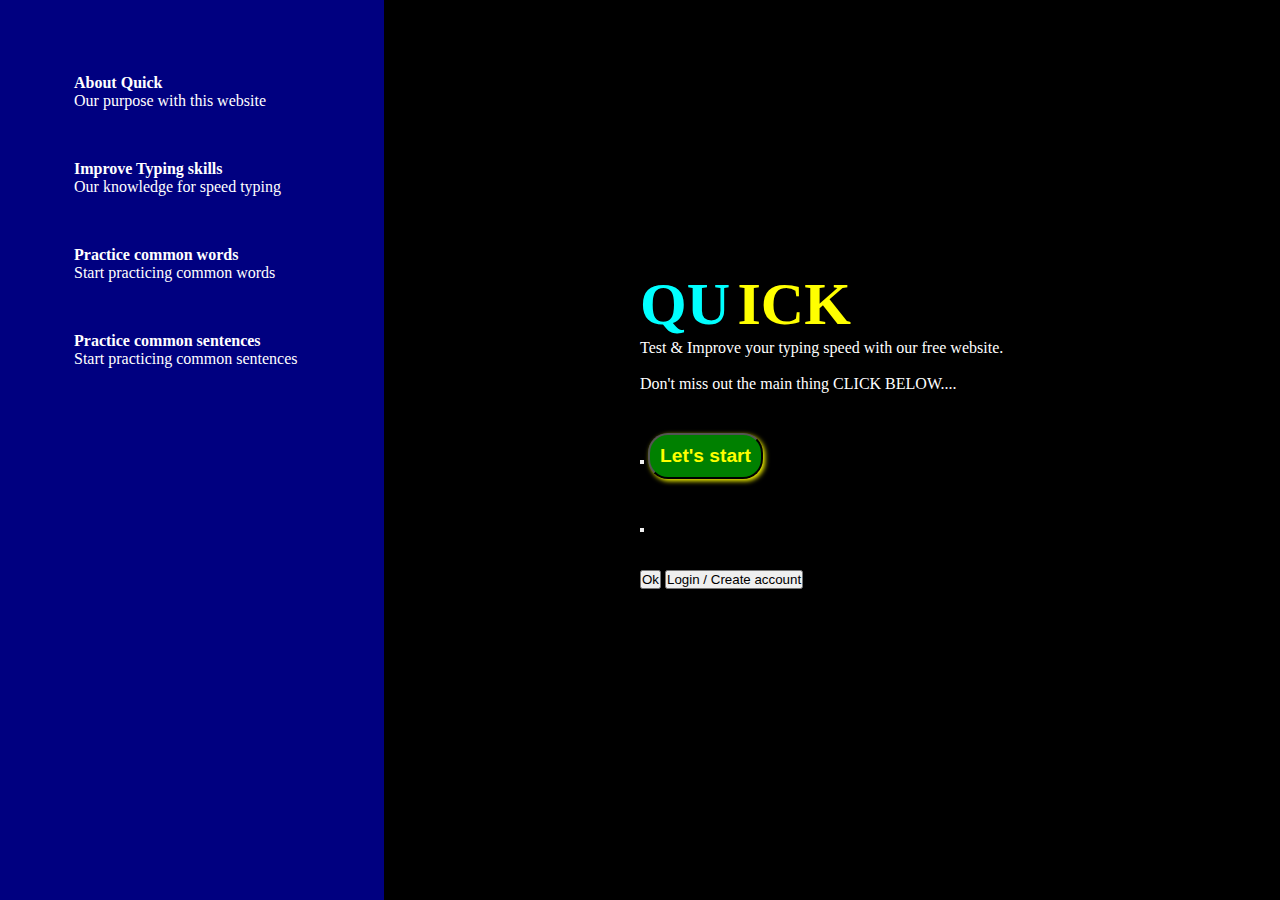
<file: index.html>
<!DOCTYPE html>
<html lang="en">
<head>
  <meta charset="UTF-8">
  <meta name="viewport" content="width=device-width, initial-scale=1.0">
  <title>QUICK-A Typing Speed Test Website</title>
  <link href="https://cdn.jsdelivr.net/npm/bootstrap@5.3.2/dist/css/bootstrap.min.css" rel="stylesheet"
    integrity="sha384-T3c6CoIi6uLrA9TneNEoa7RxnatzjcDSCmG1MXxSR1GAsXEV/Dwwykc2MPK8M2HN" crossorigin="anonymous">
  <link rel="stylesheet" href="css/style.css">
</head>

<body>
  <div class="big">
    <div class="nav">

      <div class="option" onclick="document.location='About_quick.html'">
        <h4 class="head_option">About Quick</h4>
        <p class="desc_option">Our purpose with this website</p>
      </div>
      <div class="option" onclick="document.location='Improve.html'">
        <h4 class="head_option">Improve Typing skills</h4>
        <p class="desc_option">Our knowledge for speed typing</p>
      </div>
      <div class="option" onclick="document.location='P_word.html'">
        <h4 class="head_option">Practice common words</h4>
        <p class="desc_option">Start practicing common words</p>
      </div>
      <div class="option" onclick="document.location='P_sentence.html'">
        <h4 class="head_option">Practice common sentences</h4>
        <p class="desc_option">Start practicing common sentences</p>
      </div>
    </div>
    <div class="main">
      <div class="content">
        <div>
          <span class="logo">
            <span id="fir" style="font-size: 60px;">QU</span>
            <span id="sec" style="font-size: 60px;">ICK</span>
          </span>
        </div>
        <p class="quote">
          Test & Improve your typing speed with our free website. <br><br>
          Don't miss out the main thing CLICK BELOW....
        </p>
        <button onclick="document.location='game.html'"></button>
        <!-- Button trigger modal -->
        <button type="button" data-bs-toggle="modal" data-bs-target="#staticBackdrop" id="begin">
          Let's start
        </button>

        <!-- Modal -->
        <div class="modal fade" id="staticBackdrop" data-bs-backdrop="static" data-bs-keyboard="false" tabindex="-1"
          aria-labelledby="staticBackdropLabel" aria-hidden="true">
          <div class="modal-dialog">
            <div class="modal-content">
              <div class="modal-header">
                <h1 class="modal-title fs-5" id="staticBackdropLabel" style="color: black; font-weight: bolder;">
                  Important !!</h1>
                <button type="button" class="btn-close" data-bs-dismiss="modal" aria-label="Close"></button>
              </div>
              <div class="modal-body" style="color: black;">
                In order to use this feature you have to Login your account. If you are new and do not have an account
                please create an account.
              </div>
              <div class="modal-footer">
                <button type="button" class="btn btn-danger" data-bs-dismiss="modal"
                  onclick="document.location='game.html'">Ok</button>
                <button type="button" class="btn btn-primary" onclick="document.location='login.html'">Login / Create account</button>
              </div>
            </div>
          </div>
        </div>
      </div>

    </div>
  </div>
  <script src="https://cdn.jsdelivr.net/npm/bootstrap@5.3.2/dist/js/bootstrap.bundle.min.js"
    integrity="sha384-C6RzsynM9kWDrMNeT87bh95OGNyZPhcTNXj1NW7RuBCsyN/o0jlpcV8Qyq46cDfL"
    crossorigin="anonymous"></script>
</body>

</html>
</file>
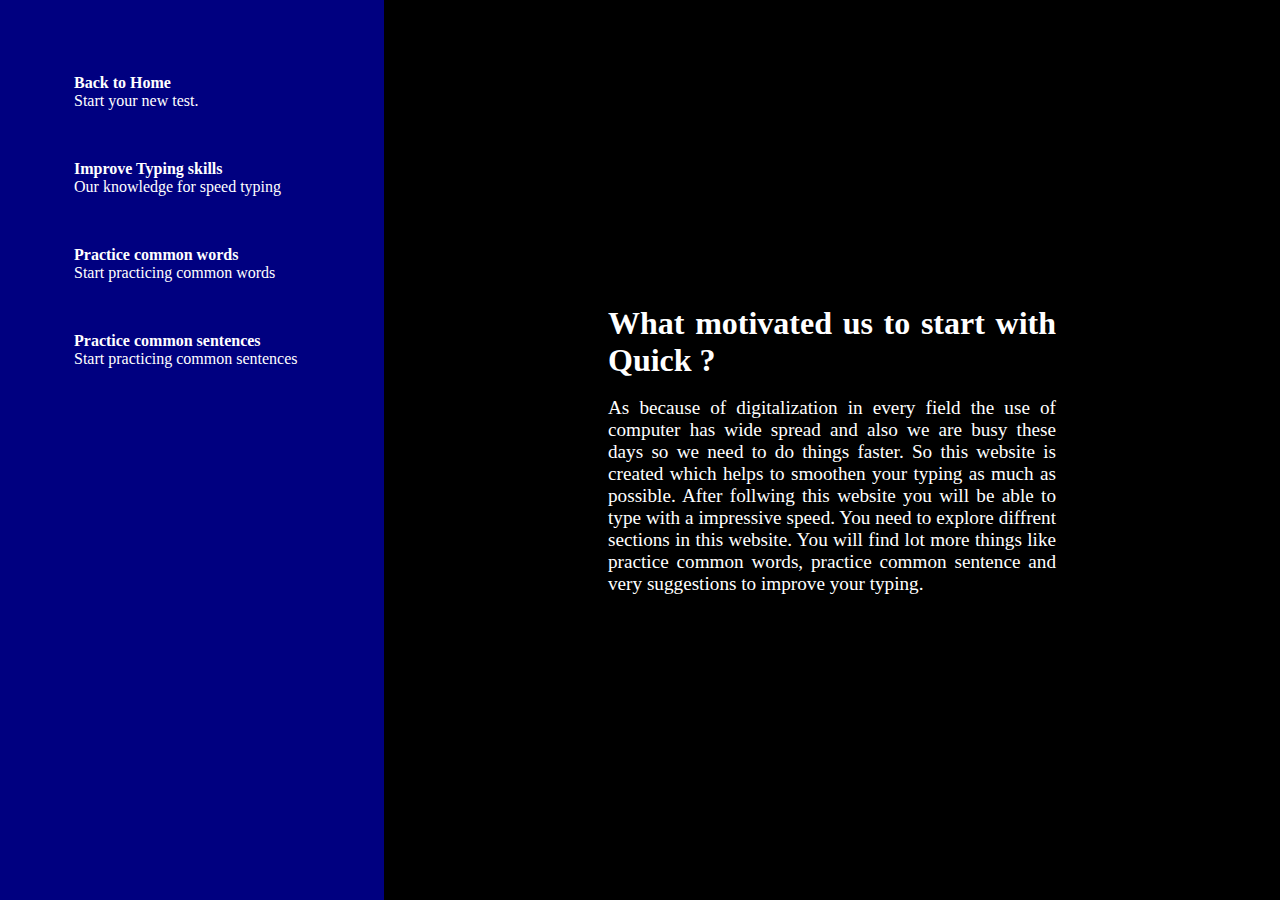
<file: About_quick.html>
<!DOCTYPE html>
<html lang="en">
<head>
    <meta charset="UTF-8">
    <meta name="viewport" content="width=device-width, initial-scale=1.0">
    <title>About QUICK</title>
    <link href="https://cdn.jsdelivr.net/npm/bootstrap@5.3.2/dist/css/bootstrap.min.css" rel="stylesheet" integrity="sha384-T3c6CoIi6uLrA9TneNEoa7RxnatzjcDSCmG1MXxSR1GAsXEV/Dwwykc2MPK8M2HN" crossorigin="anonymous">
    <link rel="stylesheet" href="css/about.css">
</head>
<body>
    <div class="big">
        <div class="nav">     
            <div class="option" onclick="document.location='index.html'">
                <h4 class="head_option">Back to Home</h4>
                <p class="desc_option">Start your new test.</p>
            </div>
            <div class="option" onclick="document.location='Improve.html'">
                <h4 class="head_option">Improve Typing skills</h4>
                <p class="desc_option">Our knowledge for speed typing</p>
            </div>
            <div class="option" onclick="document.location='P_word.html'">
                <h4 class="head_option">Practice common words</h4>
                <p class="desc_option">Start practicing common words</p>
            </div>
            <div class="option" onclick="document.location='P_sentence.html'">
                <h4 class="head_option">Practice common sentences</h4>
                <p class="desc_option">Start practicing common sentences</p>
            </div>
        </div>
        <div class="main">
            <div class="content1">
                
                <div class="inside_content1">
                    
                    <h1>What motivated us to start with Quick ?</h1><br>
                    <p style="font-size: larger;">
                        As because of digitalization in every field the use of computer has wide spread and also we are busy these days so we need to do things faster.
                        So this website is created which helps to smoothen your typing as much as possible. 
                        After follwing this website you will be able to type with a impressive speed. 
                        You need to explore diffrent sections in this website. You will find lot more things like practice common words, practice common sentence and very suggestions to improve your typing.
                    </p>
                </div>
            </div>
    </div>
    <script src="https://cdn.jsdelivr.net/npm/bootstrap@5.3.2/dist/js/bootstrap.bundle.min.js" integrity="sha384-C6RzsynM9kWDrMNeT87bh95OGNyZPhcTNXj1NW7RuBCsyN/o0jlpcV8Qyq46cDfL" crossorigin="anonymous"></script>
</body>
</html>
</file>
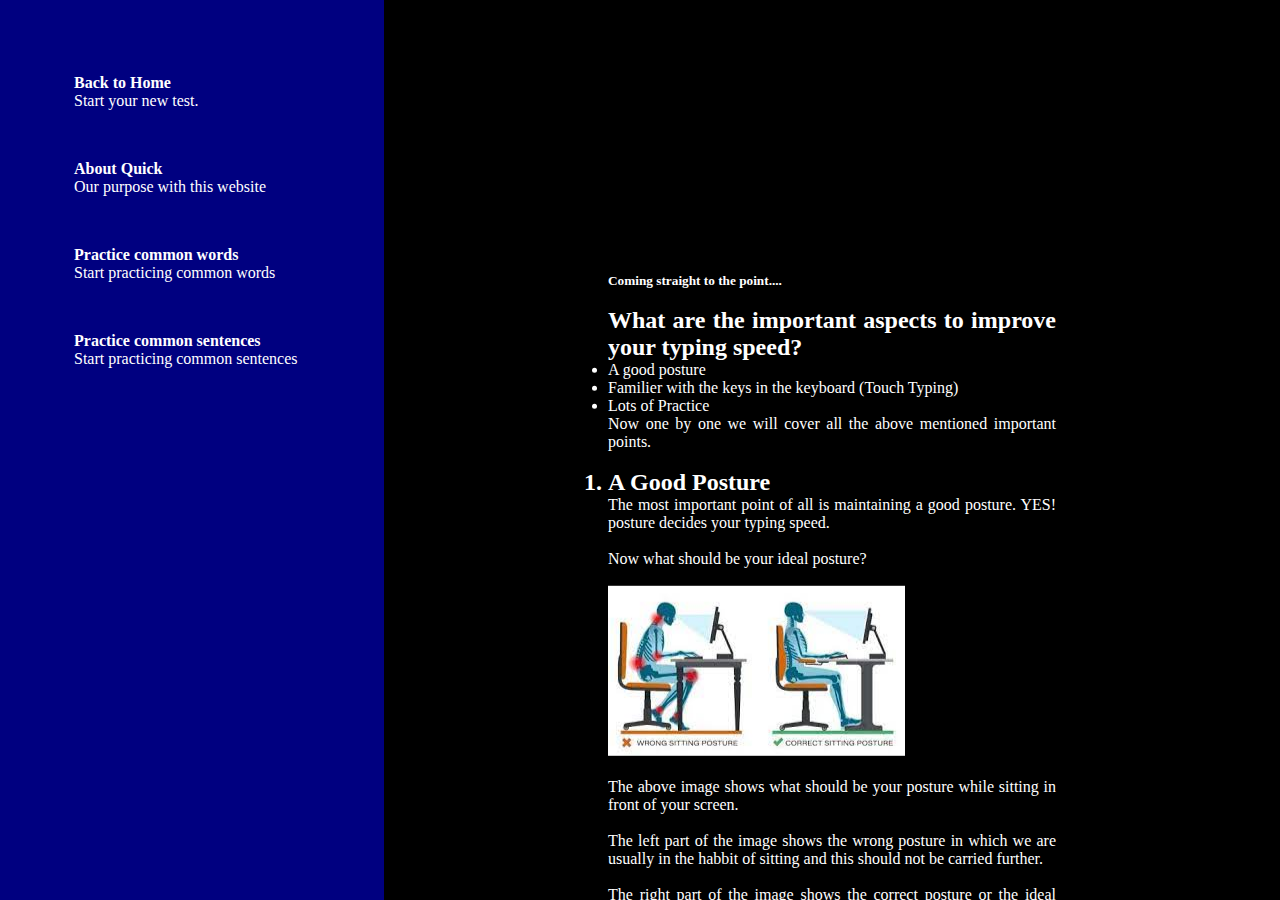
<file: Improve.html>
<!DOCTYPE html>
<html lang="en">
<head>
    <meta charset="UTF-8">
    <meta name="viewport" content="width=device-width, initial-scale=1.0">
    <title>About QUICK</title>
    <link href="https://cdn.jsdelivr.net/npm/bootstrap@5.3.2/dist/css/bootstrap.min.css" rel="stylesheet" integrity="sha384-T3c6CoIi6uLrA9TneNEoa7RxnatzjcDSCmG1MXxSR1GAsXEV/Dwwykc2MPK8M2HN" crossorigin="anonymous">
    <link rel="stylesheet" href="css/about.css">
</head>
<body>
    <div class="big">
        <div class="nav">     
            <div class="option" onclick="document.location='index.html'">
                <h4 class="head_option">Back to Home</h4>
                <p class="desc_option">Start your new test.</p>
            </div>
            <div class="option" onclick="document.location='About_quick.html'">
                <h4 class="head_option">About Quick</h4>
                <p class="desc_option">Our purpose with this website</p>
            </div>
            <div class="option" onclick="document.location='P_word.html'">
                <h4 class="head_option">Practice common words</h4>
                <p class="desc_option">Start practicing common words</p>
            </div>
            <div class="option" onclick="document.location='P_sentence.html'">
                <h4 class="head_option">Practice common sentences</h4>
                <p class="desc_option">Start practicing common sentences</p>
            </div>
        </div>
        <div class="main">
            <div class="content1">
                
                <div class="inside_content">
                    
                    <h5>Coming straight to the point....</h5><br>
                    <p style="font-size: larger;">
                        <h2>What are the important aspects to improve your typing speed?</h2>
                        <ul>
                            <li>A good posture</li>
                            <li>Familier with the keys in the keyboard (Touch Typing)</li>
                            <li>Lots of Practice</li>
                        </ul>
                        Now one by one we will cover all the above mentioned important points. <br><br>
                        <ol>
                        <h2>
                            <li>A Good Posture</li>
                        </h2>    

                        
                        The most important point of all is maintaining a good posture. YES! posture decides your typing speed.
                        <br><br>
                        Now what should be your ideal posture?
                        <br><br>
                        <img src="/images/correct_posture.jpg" alt="Correct Posture">
                        <br><br>
                        The above image shows what should be your posture while sitting in front of your screen.
                        <br><br>
                        The left part of the image shows the wrong posture in which we are usually in the habbit of sitting and this should not be carried further.
                        <br><br>
                        The right part of the image shows the correct posture or the ideal posture in which you are advised to sit.
                        <br><br>
                        <h4>Quickly moving on to the next image </h4>
                        <br>
                        <img src="/images/sit_stand.jpg" alt="Sitting and standing posture">
                        <br><br>
                        There may be places where you might stand and work. In the above image there is shown the ideal posture for sitting as well as standing.
                        <br><br>
                        
                            <h2>
                                <li>A Good knowledge of Touch Typing</li>
                            </h2> 
                            This is a skill which will come with continuously practicing for a fixed amount of time. According to me you can build this habit of touch typing within 21 days.
                            <br><br>
                            Touch typing is a habit more than a skill in which you can type words and sentences without actually looking at the keyboard which saves your time and ultimately works in increasing your speed.

                            <br><br>
                            <img src="/images/finger_pos.png" alt="Finger Position">
                            <br>
                            <br>
                            The above image shows initially what should be your finger position on the keyboard.
                            <br>
                            <br>
                            <img src="/images/fing.jpg" alt="Fingers use" height="300px" width="400px">
                            <br><br>
                            Now look at the image displayed above this shows different fingers to be used to press different keys.
                            <br>
                            <br>
                            Read the above mentioned points and we are good to proceed toward the third or the last point.
                            <br><br>
                            <h2>
                                <li>Lots of Practice</li>
                            </h2> 
                            No skill can be cultivated without lots and lots of practice. So at last we advice you to practice typing twice a day for 30-40 minutes minimum untill you build a good command on the keyboard.
                            <br>
                            <br>
                            For this reason we have built this website to help you out in practicing different words and sentences.
                            <br><br>
                        </ol>
                        <h1 style="text-align: center; color: red;">!! All the best !!</h1>

                    </p>
                </div>
            </div>
    </div>
    <script src="https://cdn.jsdelivr.net/npm/bootstrap@5.3.2/dist/js/bootstrap.bundle.min.js" integrity="sha384-C6RzsynM9kWDrMNeT87bh95OGNyZPhcTNXj1NW7RuBCsyN/o0jlpcV8Qyq46cDfL" crossorigin="anonymous"></script>
</body>
</html>
</file>
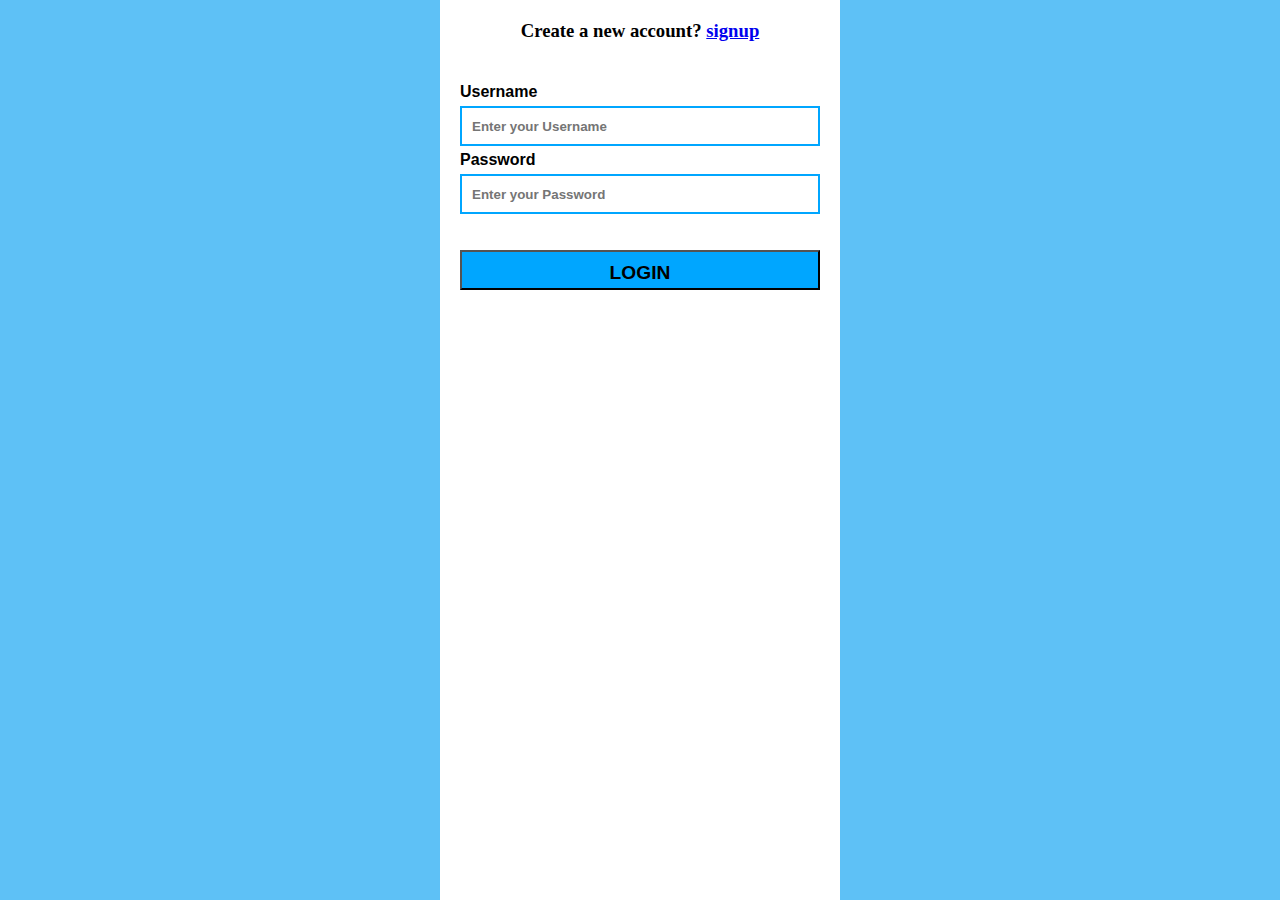
<file: login.html>
<!DOCTYPE html>
<html lang="en">
<head>
    <title>Registration Form</title>
    <link rel="stylesheet" href="css/signup.css">
</head>
<body>
    <div class="container">
        <center>
            <h3>
                Create a new account? <a href="signup.html">signup</a>
            </h3>
        </center>
        <br>
        <form action="submission/login.php" method="post">
            <br>
            <label for="username">Username</label>
            <input type="text" name="username" placeholder="Enter your Username" required>
            <br>
            <label for="phone">Password</label>
            <input type="password" name="password" placeholder="Enter your Password" required>
            <br><br>

            <br>
            <input type="submit" value="LOGIN">
            
        </form>
    </div>
</body>
</html>
</file>
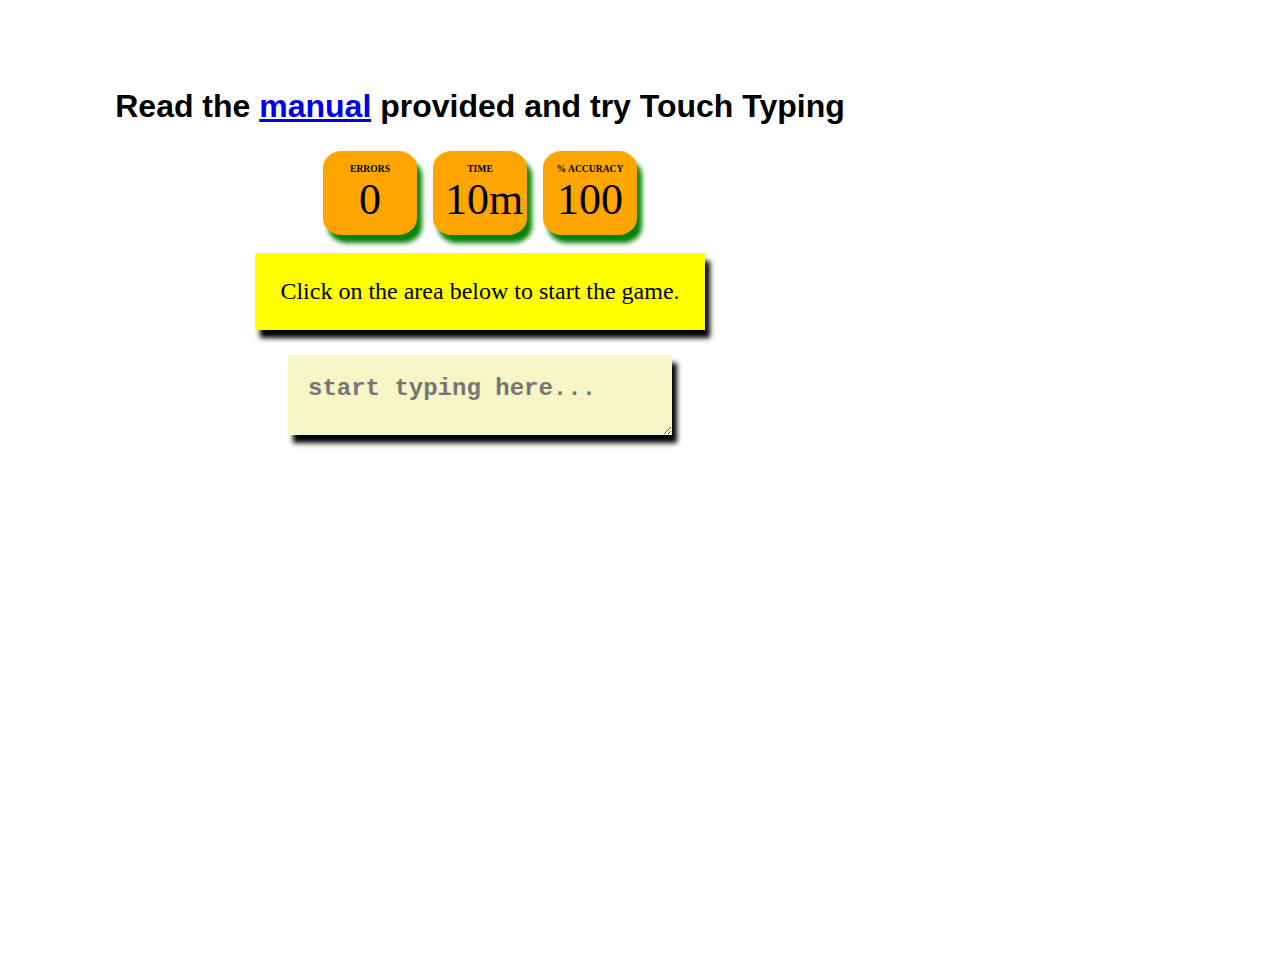
<file: P_sentence.html>
<html lang="en">

<head>
	<title>Practice Senteces</title>

	<!-- link the CSS file here -->
	<link rel="stylesheet" href="css/P_style.css">
</head>

<body>
	<div class="main_container">
		<div class="container">
			<br>
			<h1 style="font-family: Verdana, Geneva, Tahoma, sans-serif;">Read the <a href="Improve.html">manual</a> provided and try Touch Typing</h1>
			<br>
			<div class="header">
				<div class="wpm">
					<div class="header_text">WPM</div>
					<div class="curr_wpm">100</div>
				</div>
				<div class="cpm">
					<div class="header_text">CPM</div>
					<div class="curr_cpm">100</div>
				</div>
				<div class="errors">
					<div class="header_text">Errors</div>
					<div class="curr_errors">0</div>
				</div>
				<div class="timer">
					<div class="header_text">Time</div>
					<div class="curr_time">10m</div>
				</div>
				<div class="accuracy">
					<div class="header_text">% Accuracy</div>
					<div class="curr_accuracy">100</div>
				</div>
			</div>

			<div class="quote">
				Click on the area below to start the game.
			</div>
			<textarea class="input_area" placeholder="start typing here..." oninput="processCurrentText()"
				onfocus="startGame()">
</textarea>
			<button class="restart_btn" onclick="resetValues()">
				Restart
			</button>
		</div>
		<div class="container2">
			
			<div class="desc" style="color: red; font-family: Verdana, Geneva, Tahoma, sans-serif; text-align: justify; padding: 20px;">
				Well Done! your progress is displayed there keep it up you are doing good.
				You can also explore to other corners of this website and explore other  <a href="index.html">features.</a>
			</div>
		</div>
	</div>

	<!-- link the JavaScript file here -->
	<script src="script/P_sent.js">
	</script>
</body>

</html>
</file>
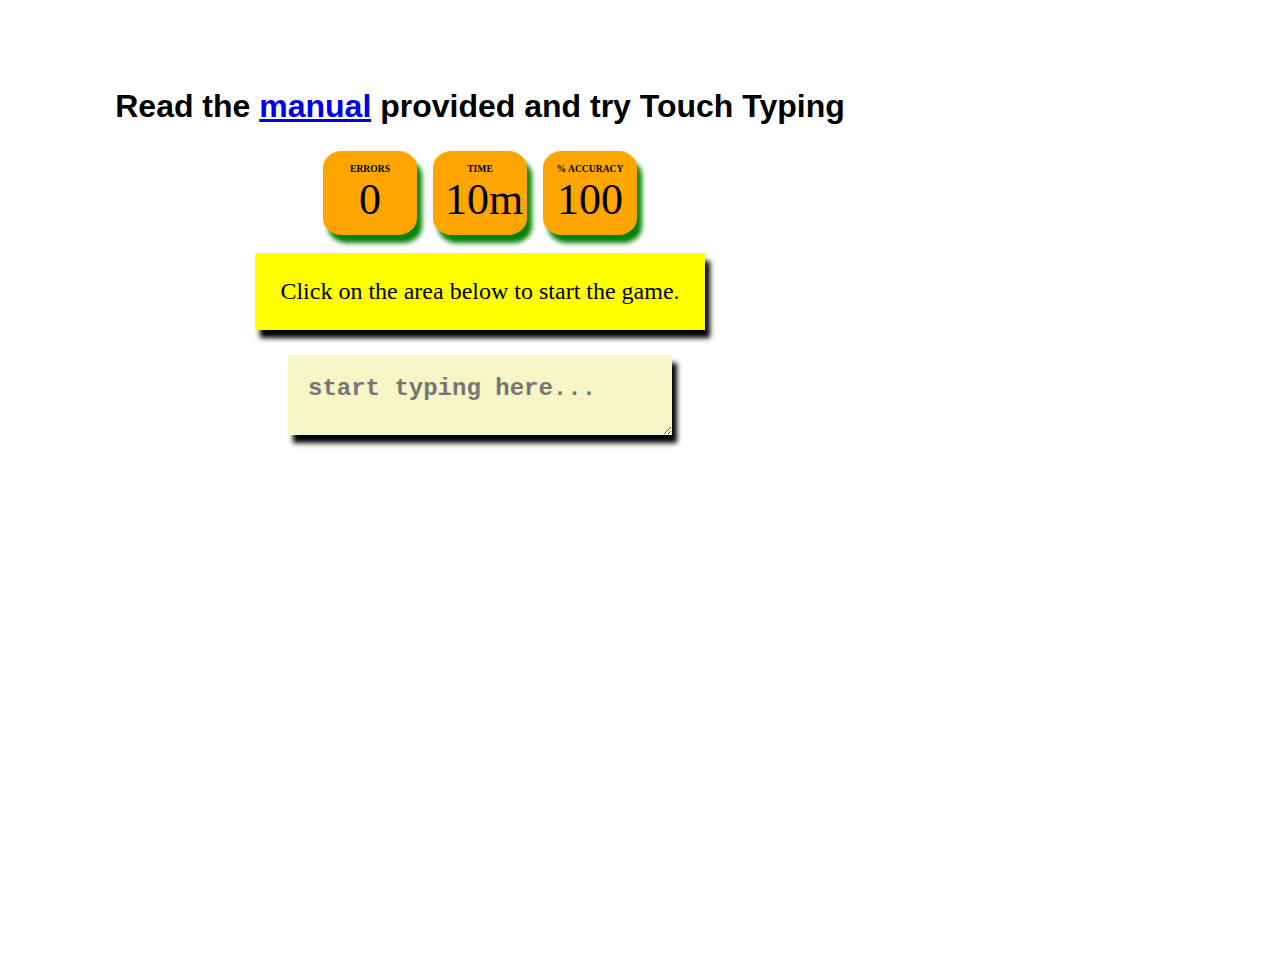
<file: P_word.html>
<html lang="en">

<head>
	<title>Practice Words</title>

	<!-- link the CSS file here -->
	<link rel="stylesheet" href="css/P_style.css">
</head>

<body>
	<div class="main_container">
		<div class="container">
			<br>
			<h1 style="font-family: Verdana, Geneva, Tahoma, sans-serif;">Read the <a href="Improve.html">manual</a> provided and try Touch Typing</h1>
			<br>
			<div class="header">
				<div class="wpm">
					<div class="header_text">WPM</div>
					<div class="curr_wpm">100</div>
				</div>
				<div class="cpm">
					<div class="header_text">CPM</div>
					<div class="curr_cpm">100</div>
				</div>
				<div class="errors">
					<div class="header_text">Errors</div>
					<div class="curr_errors">0</div>
				</div>
				<div class="timer">
					<div class="header_text">Time</div>
					<div class="curr_time">10m</div>
				</div>
				<div class="accuracy">
					<div class="header_text">% Accuracy</div>
					<div class="curr_accuracy">100</div>
				</div>
			</div>

			<div class="quote">
				Click on the area below to start the game.
			</div>
			<textarea class="input_area" placeholder="start typing here..." oninput="processCurrentText()"
				onfocus="startGame()">
</textarea>
			<button class="restart_btn" onclick="resetValues()">
				Restart
			</button>
		</div>
		<div class="container2">
			
			<div class="desc" style="color: red; font-family: Verdana, Geneva, Tahoma, sans-serif; text-align: justify; padding: 20px;">
				Well Done! your progress is displayed there keep it up you are doing good.
				You can also explore to other corners of this website and explore other  <a href="index.html">features.</a>
			</div>
		</div>
	</div>

	<!-- link the JavaScript file here -->
	<script src="script/P_word.js">
	</script>
</body>

</html>
</file>
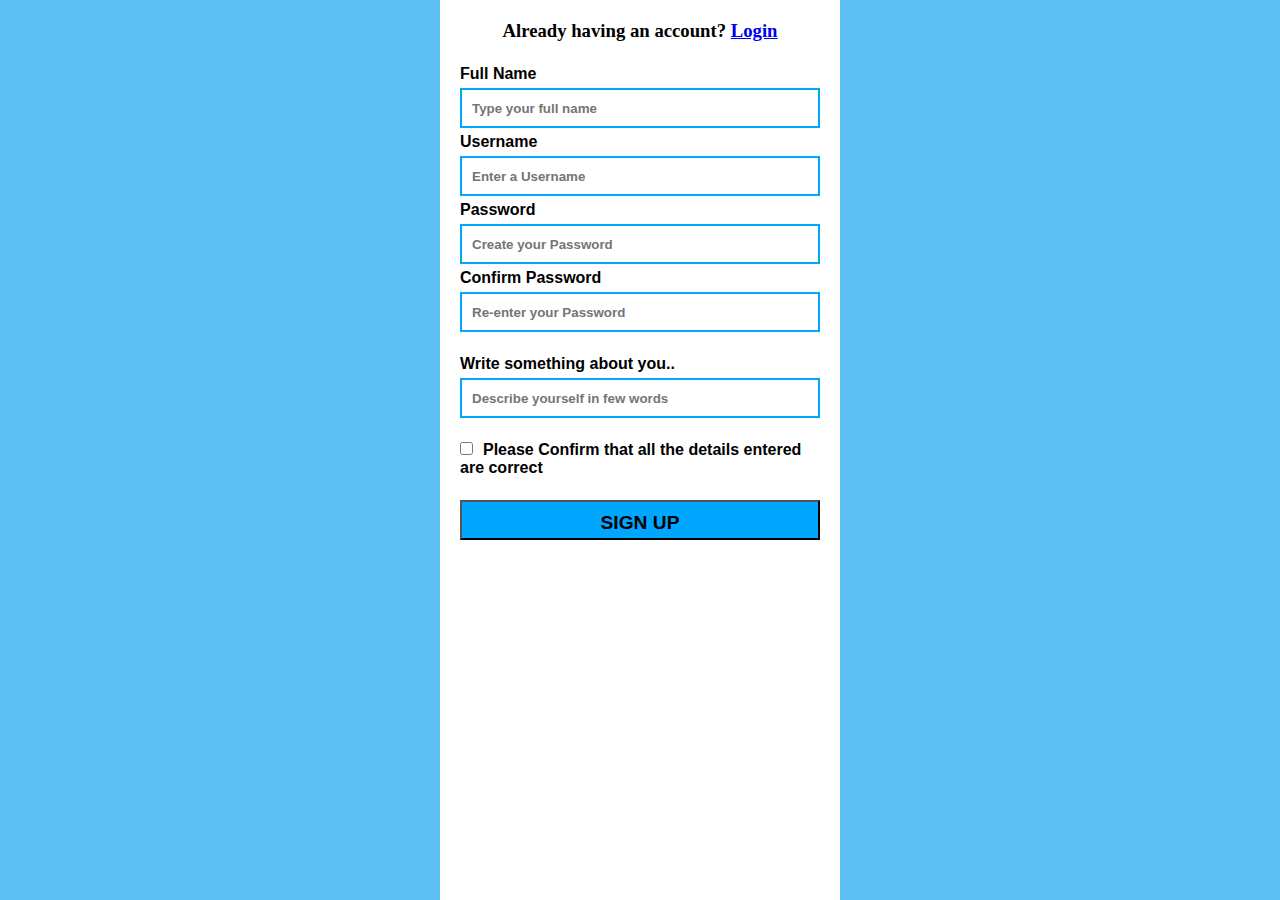
<file: signup.html>
<!DOCTYPE html>
<html lang="en">
<head>
    <title>Sign Up with QUICK</title>
    <link rel="stylesheet" href="css/signup.css">
</head>
<body>
    <div class="container">
        <center>
            <h3>
                Already having an account? <a href="login.html">Login</a>
            </h3>
        </center>
        <br>
        <form action="/submission/signedup.php" method="post">
            <label for="first">Full Name</label>
            <input type="text" name="name" placeholder="Type your full name" required>
            <label for="username">Username</label>
            <input type="text" name="username" placeholder="Enter a Username" required>
            <br>
            <label for="phone">Password</label>
            <input type="password" name="password" placeholder="Create your Password" required>
            <br>
            <label for="phone">Confirm Password</label>
            <input type="password" name="cpassword" placeholder="Re-enter your Password" required>
            <br>
            <br>
            <label for="desc">Write something about you..</label>
            <input type="text" name="description" placeholder="Describe yourself in few words" required>
            
            <br><br>

            <label for="check">
                <input type="checkbox" required>Please Confirm that all the details entered are correct

            </label>
            <br>
            <input type="submit" value="SIGN UP">
            
        </form>
    </div>
   
</body>
</html>
</file>
<file: css/style.css>
*{
    padding: 0;
    margin: 0;
    box-sizing: border-box;
}
.logo{
    background-color: black;
    font-size: 30px;
}
#fir{
    color: aqua;
    font-size: 30px;
    font-weight: bolder;
}
#sec{
    color: yellow;
    font-size: 30px;
    font-weight: bolder;
}
.big{
    display: flex;
    height: 100vh;
}
.main{
    height: 100vh;
    width: 70%;
    color: white;
    background-color: black;
}
.nav{
    height: 100vh;
    width: 30%;
    padding: 5%;
    color: white;
    background-color: navy;
}
.option{
    padding: 10px;
    margin-bottom: 30px;
}
div.content{
    position: absolute;
    top: 30%;
    left: 50%;
    /* transform: translate(-50%,-50%); */
}
#begin{
    font-size: larger;
    padding: 10px;
    color:yellow;
    margin-top: 40px;
    font-weight: bolder;
    background-color: green;
    border-radius: 20px;
    box-shadow: 2px 2px 5px yellow;
}
</file>
<file: css/about.css>
*{
    padding: 0;
    margin: 0;
    box-sizing: border-box;
}
.logo{
    background-color: black;
    font-size: 30px;
}
#fir{
    color: aqua;
    font-size: 30px;
    font-weight: bolder;
}
#sec{
    color: yellow;
    font-size: 30px;
    font-weight: bolder;
}
.big{
    display: flex;
    height: 100vh;
}
.main{
    height: 100vh;
    width: 70%;
    color: white;
    background-color: black;

    overflow: auto;
    /* position: fixed; */
}
.nav{
    height: 100vh;
    width: 30%;
    padding: 5%;
    color: white;
    background-color: navy;
    
    /* changes in imporove.html */
    /* position: fixed; */
}
.option{
    padding: 10px;
    margin-bottom: 30px;
}
.content1{
    position: relative;
    top: 50%;
}
/* About_quick.html */
div.inside_content1{
    position: absolute;
    top: 50%;
    left: 50%;
    transform: translate(-50%,-50%);
    text-align: justify;
}

/* Improve.html */
div.inside_content{
    position: absolute;
    /* top: 50%; */
    left: 50%;
    transform: translate(-50%, -9%);
    text-align: justify;
}
#begin{
    font-size: larger;
    padding: 10px;
    color:yellow;
    margin-top: 40px;
    font-weight: bolder;
    background-color: green;
    border-radius: 20px;
    box-shadow: 2px 2px 5px yellow;
}
</file>
<file: css/signup.css>
*{
    box-sizing: border-box;
    padding: 0;
    margin: 0;
}
body{
    background-color: rgb(94, 193, 246);
}
div.container{
    /* border: 2px solid black; */
    height: 100vh;
    width: 400px;
    margin: auto;
    background-color: white;
    padding: 20px;
    position: relative;
    /* top: 30px; */
}
label{
    display: block;
    padding-top: 5px;
    padding-bottom: 5px;
    font-weight: bolder;
    font-family: sans-serif;
}
input[type=text]{
    width: 100%;
    height: 40px;
    padding: 10px;
    font-weight: bolder;
    border: 2px solid rgb(0, 166, 255);
}
input[type=number]{
    width: 100%;
    height: 40px;
    padding: 10px;
    font-weight: bolder;
    border: 2px solid rgb(0, 166, 255);
}
input[type=email]{
    width: 100%;
    height: 40px;
    padding: 10px;
    font-weight: bolder;
    border: 2px solid rgb(0, 166, 255);
}
input[type=date]{
    width: 100%;
    height: 40px;
    padding: 10px;
    font-weight: bolder;
    border: 2px solid rgb(0, 166, 255);
}
input[type=password]{
    width: 100%;
    height: 40px;
    padding: 10px;
    font-weight: bolder;
    border: 2px solid rgb(0, 166, 255);
}
input[type=radio]{
    margin-left: 50px;
}
input[type=checkbox]{
    margin-right: 10px;
}
input[type=submit]{
    width: 100%;
    height: 40px;
    padding: 10px;
    font-weight: bolder;
    font-size: larger;
    text-transform: uppercase;
    background-color: rgb(0, 166, 255);
}
input[type=text]:focus{
    background-color: rgb(249, 249, 198);
    border: 5px solid rgb(94, 193, 246);
    font-size: 16px;
}
input[type=email]:focus{
    background-color: rgb(249, 249, 198);
    border: 5px solid rgb(94, 193, 246);
    font-size: 16px;
}
input[type=date]:focus{
    background-color: rgb(249, 249, 198);
    border: 5px solid rgb(94, 193, 246);
    font-size: 16px;
}
input[type=number]:focus{
    background-color: rgb(249, 249, 198);
    border: 5px solid red;
    font-size: 16px;
}
input[type=submit]:hover{
    background-color: rgb(0, 166, 255);
}
input[type=submit]:active{
    background-color: rgb(0, 166, 255);
}
</file>
<file: css/P_style.css>
*{
    padding: 0;
    margin: 0;
}
body {
    background-color: white;
    color: black;
    text-align: center;
    }
    
    .container {
    display: flex;
    flex-direction: column;
    align-items: center;
    width: 75%;
    height: 100vh;
    margin-top: 70px;
    }
    
    .heading {
    margin-bottom: 20px;
    font-size: 3rem;
    color: black;
    }
    
    .header {
    display: flex;
    align-items: center;
    }
    
    .timer, .errors, .accuracy,
    .cpm, .wpm {
    background-color: orange;
    height: 60px;
    width: 70px;
    margin: 8px;
    padding: 12px;
    border-radius: 20%;
    box-shadow: green 5px 8px 5px;
    }
    
    .cpm, .wpm {
    display: none;
    }
    
    .header_text {
    text-transform: uppercase;
    font-size: 0.6rem;
    font-weight: 600;
    }
    
    .curr_time, .curr_errors,
    .curr_accuracy, .curr_cpm,
    .curr_wpm {
    font-size: 2.75rem;
    }
    
    .quote {
    background-color: yellow;
    font-size: 1.5rem;
    margin: 10px;
    padding: 25px;
    box-shadow: black 5px 8px 5px;
    }
    
    .input_area {
    background-color: #f5f5c6;
    height: 80px;
    width: 40%;
    font-size: 1.5rem;
    font-weight: 600;
    margin: 15px;
    padding: 20px;
    border: 0px;
    box-shadow: black 5px 8px 5px;
    }
    
    .restart_btn {
    display: none;
    background-color: red;
    font-weight: bold;
    font-size: 1.5rem;
    padding: 10px;
    border: 0px;
    box-shadow: black 5px 8px 5px;
    }
    
    .incorrect_char {
    color: red;
    text-decoration: underline;
    }
    
    .correct_char {
    color: darkgreen;
    }
    
    .main_container{
        display: flex;
    }
    .container2{
        padding-top: 40px;
        display: none;
        background-color: greenyellow;
        width: 25%;
        height: 100vh;
        font-weight: bolder;
        font-size: larger;
        font-family: Verdana, Geneva, Tahoma, sans-serif;
    }
    
    input[type=number]{
        width: 40%;
        padding: 12px;
        margin: 8px 0px;

        text-align: center;
        font-size: larger;
        border-radius: 100%;
        background-color: blueviolet;
        color: red;
        box-sizing: border-box;

        position: relative;
        transform: translate(10%,-40%);
    }
    input[type=submit]{
        font-size: larger;
        margin-top: 40px;
        color: yellow;
        background-color: green;
        font-weight: bold;
        font-size: 1.5rem;
        padding: 10px;
        border: 0px;
        box-shadow: black 5px 8px 5px;


    }
    .att{
        float: left;
        clear: left;
        margin-left: 50px;
    }
</file>
